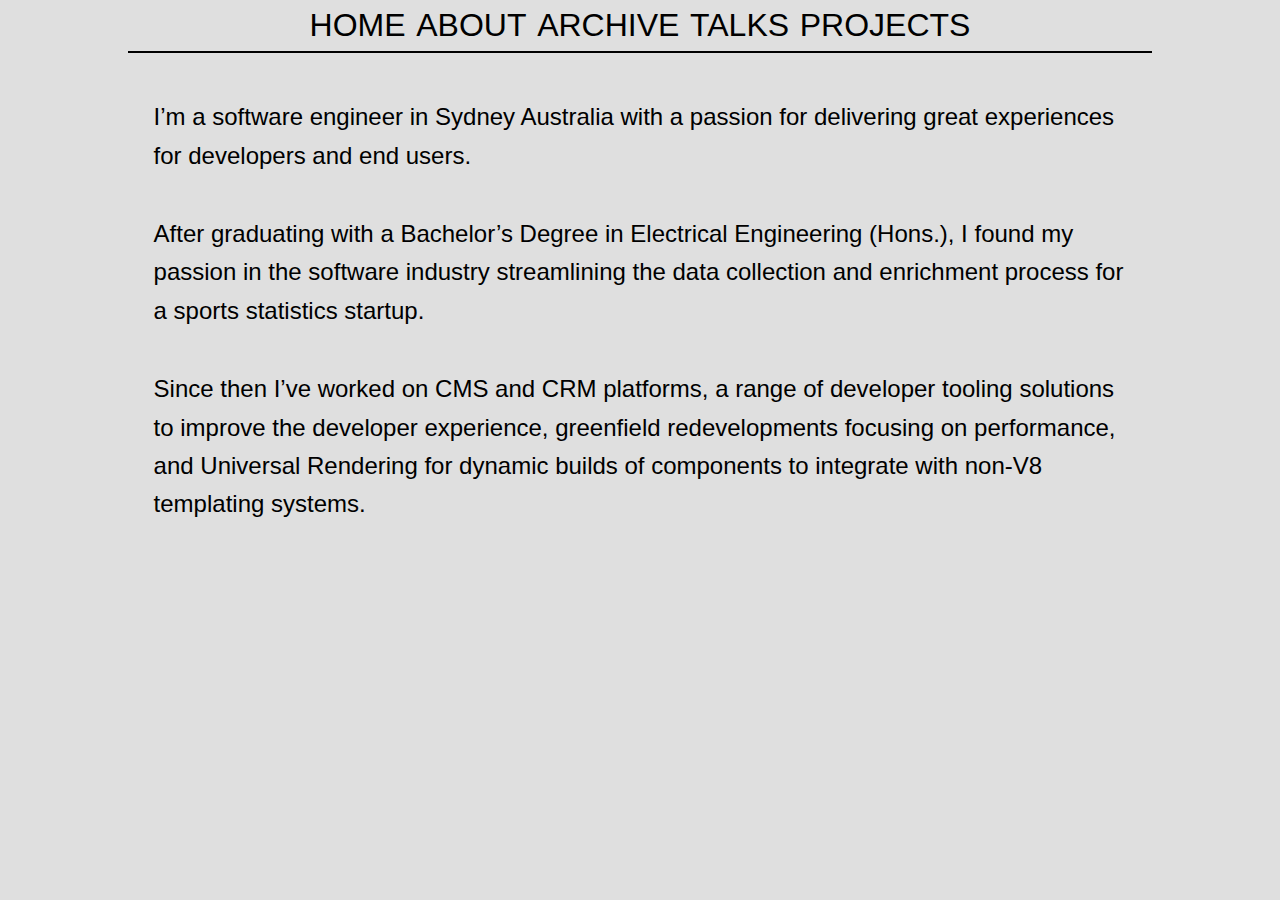
<file: about/index.html>
<?xml version="1.0" encoding="UTF-8" ?>
<!DOCTYPE html PUBLIC "-//W3C//DTD XHTML 1.0 Strict//EN" "http://www.w3.org/TR/xhtml1/DTD/xhtml1-strict.dtd">
<html xmlns="http://www.w3.org/1999/xhtml" xml:lang="en" lang="en">

<head>
  <meta http-equiv="Content-Type" content="text/html; charset=UTF-8" />
  <meta name="viewport" content="width=device-width">

  <title>Jacob Bass - About Me</title>

  <link rel="stylesheet" type="text/css" href="../css/default.css" />
  <link rel="stylesheet" href="https://cdnjs.cloudflare.com/ajax/libs/font-awesome/4.6.3/css/font-awesome.min.css" />

  <script>
    if (document.location.hostname !== 'localhost') {
      (function(i,s,o,g,r,a,m){i['GoogleAnalyticsObject']=r;i[r]=i[r]||function(){
      (i[r].q=i[r].q||[]).push(arguments)},i[r].l=1*new Date();a=s.createElement(o),
      m=s.getElementsByTagName(o)[0];a.async=1;a.src=g;m.parentNode.insertBefore(a,m)
      })(window,document,'script','https://www.google-analytics.com/analytics.js','ga');

      ga('create', 'UA-58416048-2', 'auto');
      ga('send', 'pageview');
    }
  </script>
</head>

<body>
  <div id="header">
    <nav id="navigation">
      <a href="../">Home</a>
      <a href="../about/">About</a>
      <a href="../archive/">Archive</a>
      <a href="../talks/">Talks</a>
      <a href="../projects/">Projects</a>
  </div>
  </div>
  <div class="content u-center-block">
    <p>I’m a software engineer in Sydney Australia with a passion for delivering great experiences for developers and end users.</p>
<p>After graduating with a Bachelor’s Degree in Electrical Engineering (Hons.), I found my passion in the software industry streamlining the data collection and enrichment process for a sports statistics startup.</p>
<p>Since then I’ve worked on CMS and CRM platforms, a range of developer tooling solutions to improve the developer experience, greenfield redevelopments focusing on performance, and Universal Rendering for dynamic builds of components to integrate with non-V8 templating systems.</p>

  </div>
</body>

</html>
</file>
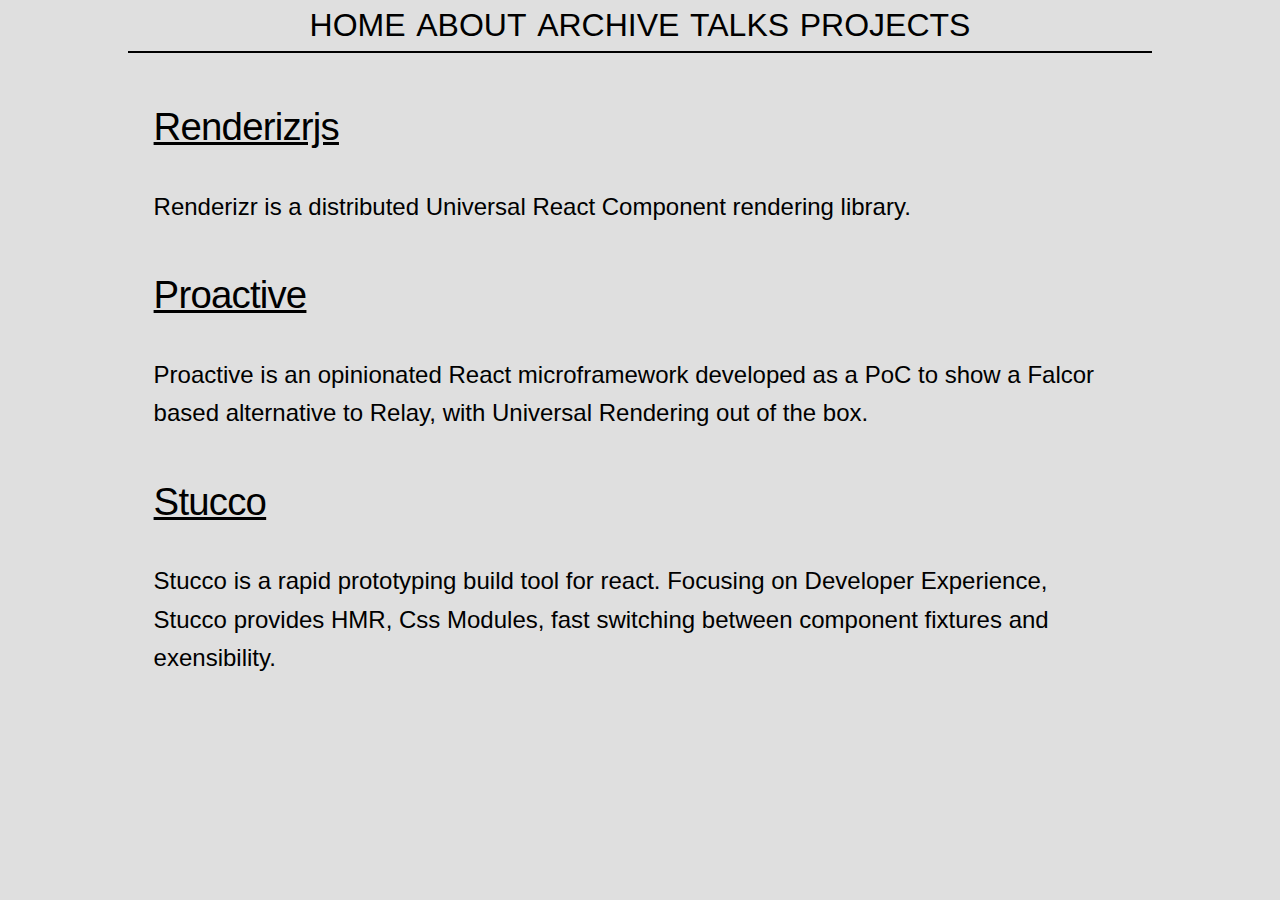
<file: projects/index.html>
<?xml version="1.0" encoding="UTF-8" ?>
<!DOCTYPE html PUBLIC "-//W3C//DTD XHTML 1.0 Strict//EN" "http://www.w3.org/TR/xhtml1/DTD/xhtml1-strict.dtd">
<html xmlns="http://www.w3.org/1999/xhtml" xml:lang="en" lang="en">

<head>
  <meta http-equiv="Content-Type" content="text/html; charset=UTF-8" />
  <meta name="viewport" content="width=device-width">

  <title>Jacob Bass - Projects</title>

  <link rel="stylesheet" type="text/css" href="../css/default.css" />
  <link rel="stylesheet" href="https://cdnjs.cloudflare.com/ajax/libs/font-awesome/4.6.3/css/font-awesome.min.css" />

  <script>
    if (document.location.hostname !== 'localhost') {
      (function(i,s,o,g,r,a,m){i['GoogleAnalyticsObject']=r;i[r]=i[r]||function(){
      (i[r].q=i[r].q||[]).push(arguments)},i[r].l=1*new Date();a=s.createElement(o),
      m=s.getElementsByTagName(o)[0];a.async=1;a.src=g;m.parentNode.insertBefore(a,m)
      })(window,document,'script','https://www.google-analytics.com/analytics.js','ga');

      ga('create', 'UA-58416048-2', 'auto');
      ga('send', 'pageview');
    }
  </script>
</head>

<body>
  <div id="header">
    <nav id="navigation">
      <a href="../">Home</a>
      <a href="../about/">About</a>
      <a href="../archive/">Archive</a>
      <a href="../talks/">Talks</a>
      <a href="../projects/">Projects</a>
  </div>
  </div>
  <div class="content u-center-block">
    <div>
<h5 id="renderizrjs"><a href="https://github.com/renderizrjs">Renderizrjs</a></h5>
<p>Renderizr is a distributed Universal React Component rendering library.</p>
</div>
<div>
<h5 id="proactive"><a href="https://github.com/subshad/proactive">Proactive</a></h5>
<p>Proactive is an opinionated React microframework developed as a PoC to show a Falcor based alternative to Relay, with Universal Rendering out of the box.</p>
</div>
<div>
<h5 id="stucco"><a href="https://github.com/subshad/stucco">Stucco</a></h5>
<p>Stucco is a rapid prototyping build tool for react. Focusing on Developer Experience, Stucco provides HMR, Css Modules, fast switching between component fixtures and exensibility.</p>
</div>

  </div>
</body>

</html>
</file>
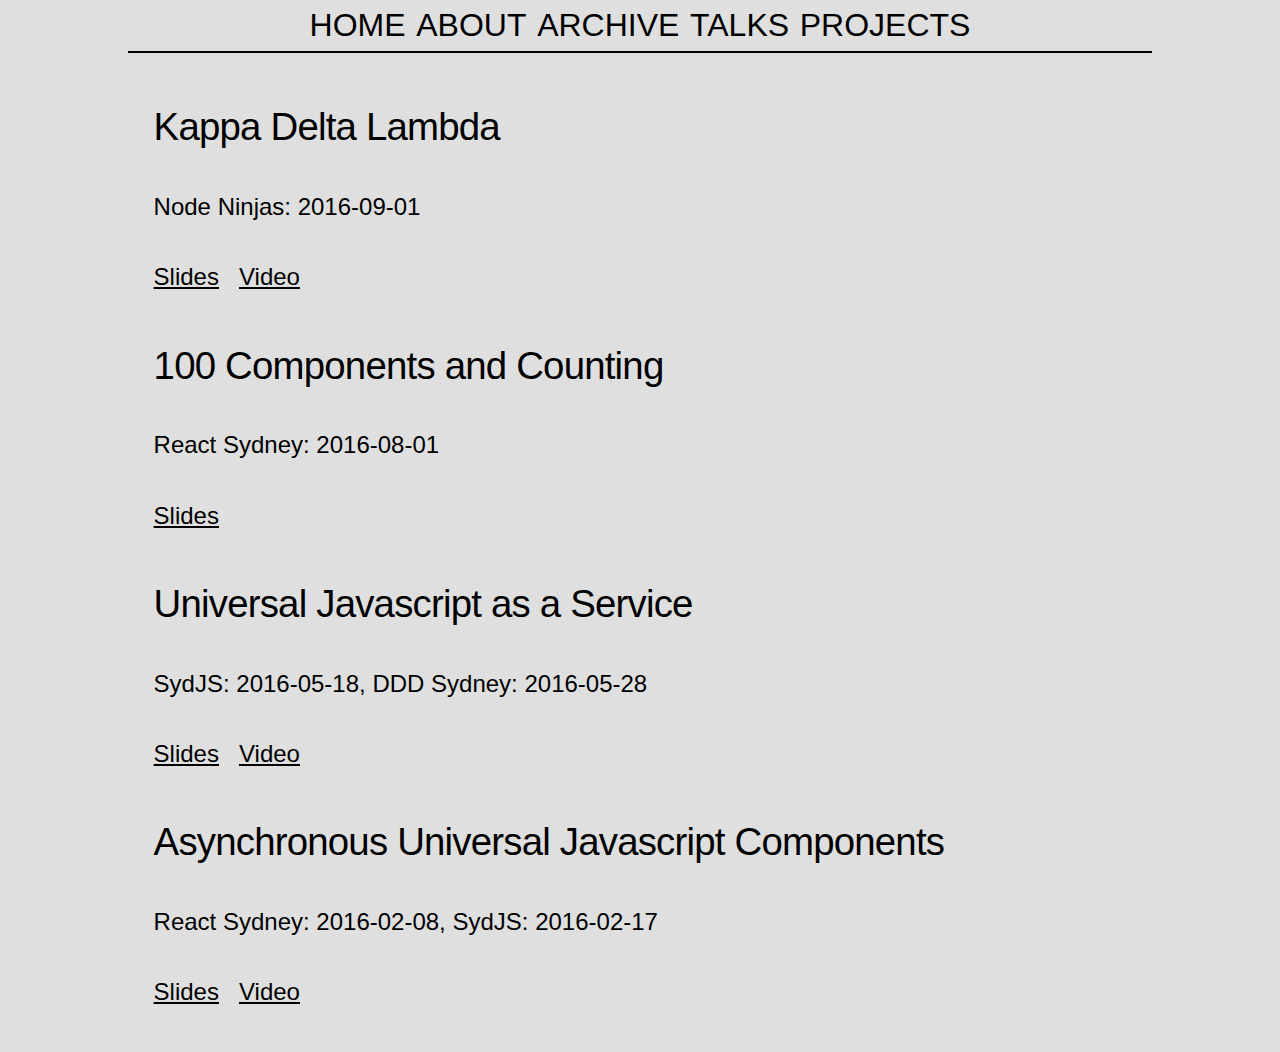
<file: talks/index.html>
<?xml version="1.0" encoding="UTF-8" ?>
<!DOCTYPE html PUBLIC "-//W3C//DTD XHTML 1.0 Strict//EN" "http://www.w3.org/TR/xhtml1/DTD/xhtml1-strict.dtd">
<html xmlns="http://www.w3.org/1999/xhtml" xml:lang="en" lang="en">

<head>
  <meta http-equiv="Content-Type" content="text/html; charset=UTF-8" />
  <meta name="viewport" content="width=device-width">

  <title>Jacob Bass - Talks and Presentations</title>

  <link rel="stylesheet" type="text/css" href="../css/default.css" />
  <link rel="stylesheet" href="https://cdnjs.cloudflare.com/ajax/libs/font-awesome/4.6.3/css/font-awesome.min.css" />

  <script>
    if (document.location.hostname !== 'localhost') {
      (function(i,s,o,g,r,a,m){i['GoogleAnalyticsObject']=r;i[r]=i[r]||function(){
      (i[r].q=i[r].q||[]).push(arguments)},i[r].l=1*new Date();a=s.createElement(o),
      m=s.getElementsByTagName(o)[0];a.async=1;a.src=g;m.parentNode.insertBefore(a,m)
      })(window,document,'script','https://www.google-analytics.com/analytics.js','ga');

      ga('create', 'UA-58416048-2', 'auto');
      ga('send', 'pageview');
    }
  </script>
</head>

<body>
  <div id="header">
    <nav id="navigation">
      <a href="../">Home</a>
      <a href="../about/">About</a>
      <a href="../archive/">Archive</a>
      <a href="../talks/">Talks</a>
      <a href="../projects/">Projects</a>
  </div>
  </div>
  <div class="content u-center-block">
    <div>
<h5 id="kappa-delta-lambda">Kappa Delta Lambda</h5>
<h6 id="node-ninjas-2016-09-01">Node Ninjas: 2016-09-01</h6>
<div>
<p><span> <a href="../presentations/kappa_delta_lambda">Slides</a> </span> <span> </span> <span> <a href="https://vimeo.com/181700333">Video</a> </span></p>
</div>
<h5 id="components-and-counting">100 Components and Counting</h5>
<h6 id="react-sydney-2016-08-01">React Sydney: 2016-08-01</h6>
<div>
<p><span> <a href="../presentations/100-components-and-counting">Slides</a> </span></p>
</div>
<h5 id="universal-javascript-as-a-service">Universal Javascript as a Service</h5>
<h6 id="sydjs-2016-05-18-ddd-sydney-2016-05-28">SydJS: 2016-05-18, DDD Sydney: 2016-05-28</h6>
<div>
<p><span> <a href="http://presentations.jacobbass.net/2016-05-28-ddd-sydney">Slides</a> </span> <span> </span> <span> <a href="https://www.youtube.com/watch?v=RKrgC0ueLKw">Video</a> </span></p>
</div>
<h5 id="asynchronous-universal-javascript-components">Asynchronous Universal Javascript Components</h5>
<h6 id="react-sydney-2016-02-08-sydjs-2016-02-17">React Sydney: 2016-02-08, SydJS: 2016-02-17</h6>
<div>
<p><span> <a href="http://presentations.jacobbass.net/2016-02-17-sydjs">Slides</a> </span> <span> </span> <span> <a href="https://www.youtube.com/watch?v=pb72ZwjAw3Y">Video</a> </span></p>
</div>
</div>

  </div>
</body>

</html>
</file>
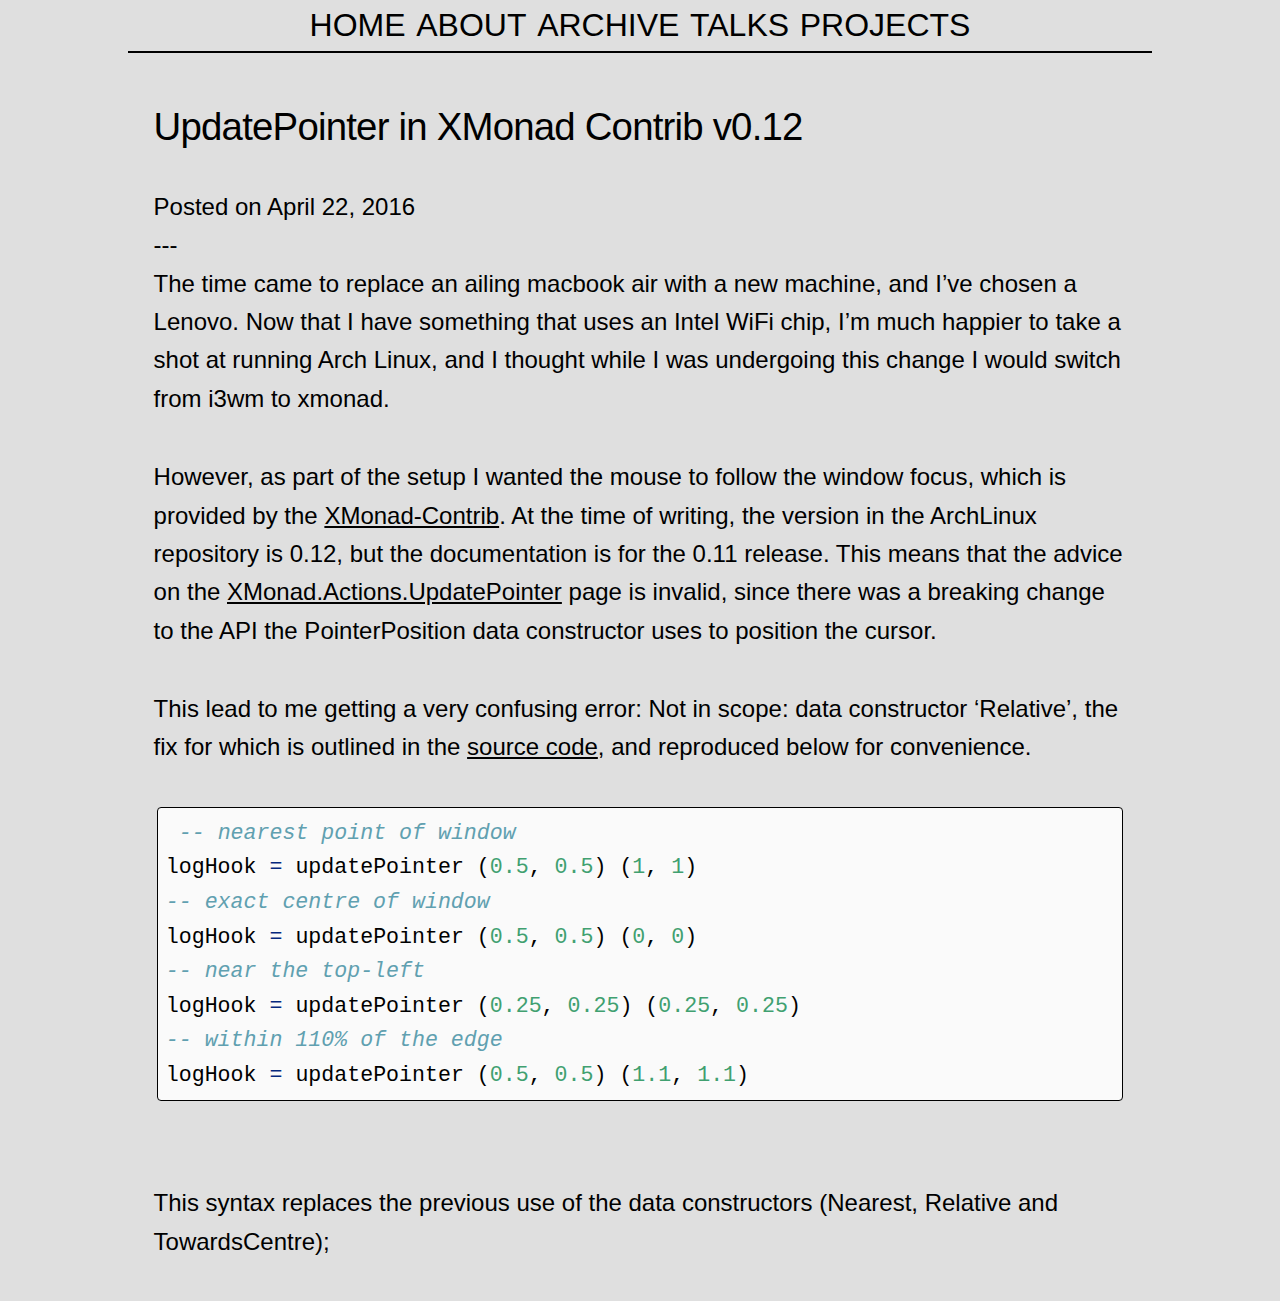
<file: posts/2016-04-22-updatepointer-xmonad/index.html>
<?xml version="1.0" encoding="UTF-8" ?>
<!DOCTYPE html PUBLIC "-//W3C//DTD XHTML 1.0 Strict//EN" "http://www.w3.org/TR/xhtml1/DTD/xhtml1-strict.dtd">
<html xmlns="http://www.w3.org/1999/xhtml" xml:lang="en" lang="en">

<head>
  <meta http-equiv="Content-Type" content="text/html; charset=UTF-8" />
  <meta name="viewport" content="width=device-width">

  <title>Jacob Bass - UpdatePointer in XMonad Contrib v0.12</title>

  <link rel="stylesheet" type="text/css" href="../../css/default.css" />
  <link rel="stylesheet" href="https://cdnjs.cloudflare.com/ajax/libs/font-awesome/4.6.3/css/font-awesome.min.css" />

  <script>
    if (document.location.hostname !== 'localhost') {
      (function(i,s,o,g,r,a,m){i['GoogleAnalyticsObject']=r;i[r]=i[r]||function(){
      (i[r].q=i[r].q||[]).push(arguments)},i[r].l=1*new Date();a=s.createElement(o),
      m=s.getElementsByTagName(o)[0];a.async=1;a.src=g;m.parentNode.insertBefore(a,m)
      })(window,document,'script','https://www.google-analytics.com/analytics.js','ga');

      ga('create', 'UA-58416048-2', 'auto');
      ga('send', 'pageview');
    }
  </script>
</head>

<body>
  <div id="header">
    <nav id="navigation">
      <a href="../../">Home</a>
      <a href="../../about/">About</a>
      <a href="../../archive/">Archive</a>
      <a href="../../talks/">Talks</a>
      <a href="../../projects/">Projects</a>
  </div>
  </div>
  <div class="content u-center-block">
    <h5>UpdatePointer in XMonad Contrib v0.12</h5>

<div>
  Posted on April 22, 2016
</div>

---

<p>The time came to replace an ailing macbook air with a new machine, and I’ve chosen a Lenovo. Now that I have something that uses an Intel WiFi chip, I’m much happier to take a shot at running Arch Linux, and I thought while I was undergoing this change I would switch from i3wm to xmonad.</p>
<p>However, as part of the setup I wanted the mouse to follow the window focus, which is provided by the <a href="http://xmonad.org/xmonad-docs/xmonad-contrib/">XMonad-Contrib</a>. At the time of writing, the version in the ArchLinux repository is 0.12, but the documentation is for the 0.11 release. This means that the advice on the <a href="http://xmonad.org/xmonad-docs/xmonad-contrib/XMonad-Actions-UpdatePointer.html">XMonad.Actions.UpdatePointer</a> page is invalid, since there was a breaking change to the API the PointerPosition data constructor uses to position the cursor.</p>
<p>This lead to me getting a very confusing error: Not in scope: data constructor ‘Relative’, the fix for which is outlined in the <a href="https://github.com/xmonad/xmonad-contrib/blob/master/XMonad/Actions/UpdatePointer.hs#L40">source code</a>, and reproduced below for convenience.</p>
<div class="sourceCode"><pre class="sourceCode haskell"><code class="sourceCode haskell"> <span class="co">-- nearest point of window</span>
logHook <span class="fu">=</span> updatePointer (<span class="fl">0.5</span>, <span class="fl">0.5</span>) (<span class="dv">1</span>, <span class="dv">1</span>)
<span class="co">-- exact centre of window</span>
logHook <span class="fu">=</span> updatePointer (<span class="fl">0.5</span>, <span class="fl">0.5</span>) (<span class="dv">0</span>, <span class="dv">0</span>)
<span class="co">-- near the top-left</span>
logHook <span class="fu">=</span> updatePointer (<span class="fl">0.25</span>, <span class="fl">0.25</span>) (<span class="fl">0.25</span>, <span class="fl">0.25</span>)
<span class="co">-- within 110% of the edge</span>
logHook <span class="fu">=</span> updatePointer (<span class="fl">0.5</span>, <span class="fl">0.5</span>) (<span class="fl">1.1</span>, <span class="fl">1.1</span>)</code></pre></div>
<p>This syntax replaces the previous use of the data constructors (Nearest, Relative and TowardsCentre);</p>

  </div>
</body>

</html>
</file>
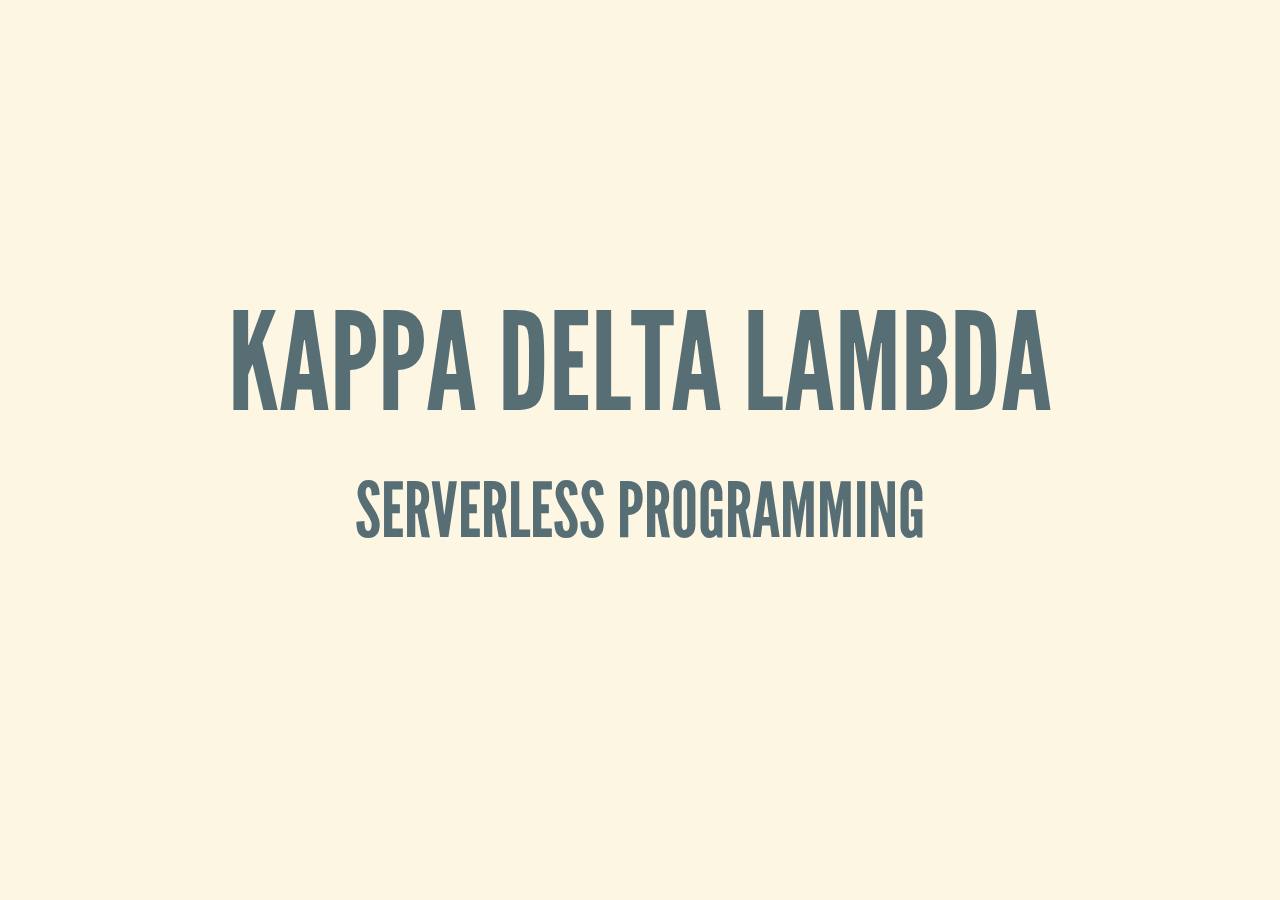
<file: presentations/kappa_delta_lambda/index.html>
<!DOCTYPE html>
<html>

<head>
  <meta charset="utf-8">
  <meta name="generator" content="pandoc">
  <meta name="author" content="Jacob Bass"> 
  <title>Kappa Delta Lambda</title>
  <meta name="apple-mobile-web-app-capable" content="yes">
  <meta name="apple-mobile-web-app-status-bar-style" content="black-translucent">
  <meta name="viewport" content="width=device-width, initial-scale=1.0, maximum-scale=1.0, user-scalable=no, minimal-ui">
  <link rel="stylesheet" href="../../reveal.js/css/reveal.css">
  <style type="text/css">
    code {
      white-space: pre;
    }
  </style>
   
  <link rel="stylesheet" href="../../reveal.js/css/theme/solarized.css" id="theme"> 

  <link rel="stylesheet" href="../../css/reveal_overrides.css">

  <script>
    if (document.location.hostname !== 'localhost') {
      (function(i,s,o,g,r,a,m){i['GoogleAnalyticsObject']=r;i[r]=i[r]||function(){
      (i[r].q=i[r].q||[]).push(arguments)},i[r].l=1*new Date();a=s.createElement(o),
      m=s.getElementsByTagName(o)[0];a.async=1;a.src=g;m.parentNode.insertBefore(a,m)
      })(window,document,'script','https://www.google-analytics.com/analytics.js','ga');

      ga('create', 'UA-58416048-2', 'auto');
      ga('send', 'pageview');
    }
  </script>
</head>

<body>
  <div class="reveal">
    <div class="slides">

      <section>
        <h1>Kappa Delta Lambda</h1>
        <h2 class="subtitle">Serverless Programming</h2>
      </section>

      <section><section id="conways-law" class="titleslide slide level1"><h1>conway’s law</h1></section><section id="organizations-which-design-systems-are-constrained-to-produce-designs-which-are-copies-of-the-communication-structures-of-these-organizations" class="slide level2">
<h1>organizations which design systems … are constrained to produce designs which are copies of the communication structures of these organizations</h1>
</section></section>
<section><section id="jim" class="titleslide slide level1 center" data-background="#073642"><h1>jim</h1></section><section id="initech" class="slide level2">
<h1>initech</h1>
<ul>
<li class="fragment"><h3 id="developers">300 developers</h3></li>
<li class="fragment"><h3 id="code-review-culture">code review culture</h3></li>
<li class="fragment"><h3 id="post-in-slack-when-opening-a-pr">post in slack when opening a PR</h3></li>
<li class="fragment"><h3 id="post-in-slack-when-upgrading-or-releasing-a-project">post in slack when upgrading or releasing a project</h3></li>
<li class="fragment"><h3 id="but-slow-to-action-slow-to-release-slow-to-respond">but slow to action, slow to release, slow to respond</h3></li>
</ul>
</section><section id="manual-labour" class="slide level2">
<h1>manual labour</h1>
<ul>
<li class="fragment"><h3 id="post-in-slack-when-actioning-a-project-task">post in slack when actioning a project task</h3></li>
<li class="fragment"><h3 id="no-one-gets-distracted-by-slack-right">no one get’s distracted by slack, right?</h3></li>
<li class="fragment"><h3 id="minutes-a-day-300-devs-500000-a-year">10 minutes a day * 300 devs === $500,000 a year</h3></li>
</ul>
</section><section id="post-in-our-company-chat-whenever" class="slide level2">
<h1>post in our company chat whenever:</h1>
<ul>
<li class="fragment"><h3 id="someone-opens-or-reopens-a-pr">someone opens or reopens a PR</h3></li>
<li class="fragment"><h3 id="someone-publishes-deprecates-or-unpublishes-an-npm-module">someone publishes, deprecates or unpublishes an npm module</h3></li>
</ul>
</section></section>
<section><section id="what-does-serverless-mean" class="titleslide slide level1 center" data-background="#073642"><h1>what does serverless mean?</h1></section><section class="slide level2">

<div class="sourceCode"><pre class="sourceCode javascript"><code class="sourceCode javascript"><span class="va">module</span>.<span class="at">exports</span> <span class="op">=</span> <span class="kw">function</span> <span class="at">handler</span>(event<span class="op">,</span> context<span class="op">,</span> cb) <span class="op">{</span>
  <span class="cf">return</span> <span class="at">cb</span>(<span class="op">{</span> <span class="dt">status</span><span class="op">:</span> <span class="dv">200</span><span class="op">,</span> <span class="dt">data</span><span class="op">:</span> <span class="st">&quot;Hello World!&quot;</span> <span class="op">}</span>)<span class="op">;</span>
<span class="op">}</span></code></pre></div>
</section><section id="what-does-it-really-mean" class="slide level2">
<h1>what does it really mean?</h1>
<ul>
<li class="fragment"><h3 id="containers-running-in-the-cloud">containers running in the cloud</h3></li>
<li class="fragment"><h3 id="automatically-provisioned">automatically provisioned</h3></li>
<li class="fragment"><h3 id="automatically-scaled">automatically scaled</h3></li>
</ul>
</section><section id="its-php-shared-hosting-meets-heroku" class="slide level2">
<h1>it’s php shared hosting meets heroku</h1>
</section></section>
<section><section id="what-used-to-get-in-our-way" class="titleslide slide level1 center" data-background="#073642"><h1>what used to get in our way?</h1></section><section id="cost" class="slide level2">
<h1>cost</h1>
</section><section id="scalability" class="slide level2">
<h1>scalability</h1>
</section><section id="ease-of-deployment" class="slide level2">
<h1>ease of deployment</h1>
</section><section id="time-to-delivery" class="slide level2">
<h1>time to delivery</h1>
</section></section>
<section><section id="should-we-use-it" class="titleslide slide level1 center" data-background="#073642"><h1>should we use it?</h1></section><section id="cost-1" class="slide level2">
<h1>cost</h1>
<table>
<thead>
<tr class="header">
<th style="text-align: left;"> </th>
<th style="text-align: left;">EC2</th>
<th style="text-align: left;">Lambda</th>
</tr>
</thead>
<tbody>
<tr class="odd">
<td style="text-align: left;">$ per GB/h</td>
<td style="text-align: left;">0.013</td>
<td style="text-align: left;">0.06</td>
</tr>
</tbody>
</table>
</section><section id="server-cost" class="slide level2">
<h1>server: cost</h1>
<ul>
<li class="fragment"><h3 id="running-costs">running costs</h3></li>
<li class="fragment"><h3 id="losing-money-whenever-inactive">losing money whenever inactive</h3></li>
<li class="fragment"><h3 id="scaling-costs">scaling costs</h3></li>
<li class="fragment"><h3 id="storage-costs-provider-specific">storage costs (provider specific)</h3></li>
</ul>
</section><section id="lambda-cost" class="slide level2">
<h1>lambda: cost</h1>
<ul>
<li class="fragment"><h3 id="charged-per-100ms">charged per 100ms</h3></li>
<li class="fragment"><h3 id="no-charge-for-storage-retrieval">no charge for storage, retrieval</h3></li>
<li class="fragment"><h3 id="no-running-costs">no running costs</h3></li>
<li class="fragment"><h3 id="no-charge-for-inactivity">no charge for inactivity</h3></li>
</ul>
</section><section id="scalable" class="slide level2">
<h1>scalable</h1>
<ul>
<li class="fragment"><h3 id="auto-replicate">auto-replicate</h3></li>
<li class="fragment"><h3 id="auto-scaled">auto-scaled</h3></li>
<li class="fragment"><h3 id="unlimited-concurrency">unlimited concurrency</h3></li>
</ul>
</section><section id="distributed" class="slide level2">
<h1>distributed</h1>
<ul>
<li class="fragment"><h3 id="multi-region">multi region</h3></li>
<li class="fragment"><h3 id="micro-microservices">micro microservices</h3></li>
</ul>
</section><section id="someone-elses-problem" class="slide level2">
<h1>someone else’s problem</h1>
</section></section>
<section><section id="frameworks" class="titleslide slide level1 center" data-background="#073642"><h1>frameworks</h1></section><section id="serverless" class="slide level2">
<h1>serverless</h1>
<ul>
<li class="fragment"><h3 id="massive-community">massive community</h3></li>
<li class="fragment"><h3 id="configuration-over-convention">configuration over convention</h3></li>
<li class="fragment"><h3 id="plugins-and-modules-for-almost-everything">plugins and modules for almost everything</h3></li>
<li class="fragment"><h3 id="terraform-and-cloudformation-templates">terraform and cloudformation templates</h3></li>
</ul>
</section><section id="claudia" class="slide level2">
<h1>claudia</h1>
<ul>
<li class="fragment"><h3 id="very-simple">very simple</h3></li>
<li class="fragment"><h3 id="small-community">small community</h3></li>
<li class="fragment"><h3 id="not-as-many-out-of-the-box-solutions">not as many out-of-the-box solutions</h3></li>
</ul>
</section><section id="many-many-more" class="slide level2">
<h1>many many more</h1>
</section></section>
<section><section id="use-cases" class="titleslide slide level1 center" data-background="#073642"><h1>use cases</h1></section><section id="distributed-rendering-engine" class="slide level2">
<h1>distributed rendering engine</h1>
<ul>
<li class="fragment"><h3 id="push-javascript-rendering-into-the-cloud">push javascript rendering into the cloud</h3></li>
<li class="fragment"><h3 id="use-whatever-language-you-want-on-the-server">use whatever language you want on the server</h3></li>
<li class="fragment"><h3 id="seo-for-all">SEO for all</h3></li>
</ul>
</section><section id="etl" class="slide level2">
<h1>etl</h1>
<ul>
<li class="fragment"><h3 id="listen-for-s3-bucket-events">listen for s3 bucket events</h3></li>
<li class="fragment"><h3 id="stream-and-split-docs-into-chunks">stream and split docs into chunks</h3></li>
<li class="fragment"><h3 id="process-chunks-asynchronously">process chunks asynchronously</h3></li>
<li class="fragment"><h3 id="run-on-hooks-only-processing-when-required">run on hooks, only processing when required</h3></li>
</ul>
</section><section id="load-testing" class="slide level2">
<h1>load testing</h1>
<ul>
<li class="fragment"><h3 id="micro-ui-controller">micro ui + controller</h3></li>
<li class="fragment"><h3 id="swarm-created-and-aggregated-by-controller">swarm created and aggregated by controller</h3></li>
</ul>
</section><section id="chatbots" class="slide level2">
<h1>chatbots</h1>
<ul>
<li class="fragment"><h3 id="easy-to-deploy-test-build-interactions">easy to deploy, test, build interactions</h3></li>
<li class="fragment"><h3 id="only-live-on-interactions">only “live” on interactions</h3></li>
</ul>
</section><section id="cicd" class="slide level2">
<h1>ci/cd</h1>
<ul>
<li class="fragment"><h3 id="use-organisation-webhooks">use organisation webhooks</h3></li>
<li class="fragment"><h3 id="run-teststasksemit-events">run tests/tasks/emit events</h3></li>
<li class="fragment"><h3 id="expose-results-to-dynamodb-for-aggregation-reporting">expose results to DynamoDB for aggregation / reporting</h3></li>
</ul>
</section></section>
<section><section id="demo" class="titleslide slide level1 center" data-background="#073642"><h1>demo</h1></section></section>
<section><section id="serverless-the-bad-parts" class="titleslide slide level1 center" data-background="#073642"><h1>serverless: the bad parts</h1></section><section id="running-binaries" class="slide level2">
<h1>running binaries</h1>
<ul>
<li class="fragment"><h3 id="download-aws-linux-ami">download aws linux AMI</h3></li>
<li class="fragment"><h3 id="build-binary-on-ami">build binary on AMI</h3></li>
<li class="fragment"><h3 id="ship-binary-along-with-code">ship binary along with code</h3></li>
<li class="fragment"><h3 id="place-binary-in-path">place binary in PATH</h3></li>
</ul>
</section><section id="latency" class="slide level2">
<h1>latency</h1>
<ul>
<li class="fragment"><h3 id="rtt---300ms">RTT +/- 300ms</h3></li>
<li class="fragment"><h3 id="spinup---3s">Spinup +/- 3s</h3></li>
<li class="fragment"><h3 id="cpu-ram-and-hd-bound">CPU, RAM and HD bound</h3></li>
</ul>
</section><section id="mgmt" class="slide level2">
<h1>mgmt</h1>
<ul>
<li class="fragment"><h3 id="aws-console">aws console</h3></li>
<li class="fragment"><h3 id="framework-lock-in">framework lock-in</h3></li>
</ul>
</section><section id="offline-dev" class="slide level2">
<h1>offline dev</h1>
<ul>
<li class="fragment"><h3 id="mock-apig">mock apig</h3></li>
<li class="fragment"><h3 id="mockstub-all-aws-deps">mock/stub all aws deps</h3></li>
</ul>
</section></section>

      <section class="center">
        <h1>${whoami:-Jacob Bass}</h1>

        <p>web: www.bassjacob.com</p>
        <p>email: me@bassjacob.com</p>
        <p>twitter: @bassjacob</p>
        <p>github: bassjacob</p>
      </section>
    </div>
  </div>

  <script src="../../reveal.js/lib/js/head.min.js"></script>
  <script src="../../reveal.js/js/reveal.js"></script>

  <script>
    function grow(e) {
      var oldSize = 34;

      if (e.style.fontSize !== "") {
        oldSize = parseInt(e.style.fontSize.replace('px', ''));
      }

      e.style.fontSize = oldSize + "px";
      var oldWidth = e.scrollWidth;
      var oldHeight = e.scrollHeight;

      e.style.fontSize = (oldSize + 1) + "px";
      var newSize = oldSize + 1;
      var newWidth = e.scrollWidth;
      var newHeight = e.scrollHeight;

      if ((e.scrollHeight - oldHeight) > 0 || (e.scrollWidth - oldWidth) > 0) {
        return shrink(e)
      } else {
        return grow(e)
      }
    }

    function shrink(e) {
      var oldSize = 34;
      var oldWidth = e.scrollWidth;
      var oldHeight = e.scrollHeight;

      if (e.style.fontSize !== "") {
        oldSize = parseInt(e.style.fontSize.replace('px', ''));
      }

      e.style.fontSize = (oldSize - 1) + "px";
      var newSize = oldSize - 1;
      var newWidth = e.scrollWidth;
      var newHeight = e.scrollHeight;

      if (!((e.scrollHeight - oldHeight) === 0 && (e.scrollWidth - oldWidth) === 0)) {
        return shrink(e)
      }
    }
  </script>

  <script>
    Reveal.initialize({
      controls: false,
      progress: false,
      history: true,
      center: true,
      touch: true,
      fragments: true,
      transition: 'fade',
      margin: 0,
      width: "100%",
      height: "100%",
    });

    function growCodeBlock() {
      var slide = document.querySelector('.slide.present');
      var scaler = slide.querySelector('pre');
      var codeBlock = slide.querySelector('code');

      if (codeBlock) {
        scaler.style.width = '100%';
        codeBlock.style.minHeight = '100vh';
        scaler.style.overflow = 'visible';
        grow(codeBlock);
        codeBlock.style.minHeight = '100%';
        codeBlock.style.maxHeight = '80vh';
      }
    }

    Reveal.addEventListener('ready', growCodeBlock);
    Reveal.addEventListener('slidechanged', growCodeBlock);
  </script>

  <script src="../../reveal.js/plugin/zoom-js/zoom.js"></script>
</body>

</html>
</file>
<file: reveal.js/css/theme/solarized.css>
/**
 * Solarized Light theme for reveal.js.
 * Author: Achim Staebler
 */
@import url(../../lib/font/league-gothic/league-gothic.css);
@import url(https://fonts.googleapis.com/css?family=Lato:400,700,400italic,700italic);
/**
 * Solarized colors by Ethan Schoonover
 */
html * {
  color-profile: sRGB;
  rendering-intent: auto; }

/*********************************************
 * GLOBAL STYLES
 *********************************************/
body {
  background: #fdf6e3;
  background-color: #fdf6e3; }

.reveal {
  font-family: "Lato", sans-serif;
  font-size: 36px;
  font-weight: normal;
  color: #657b83; }

::selection {
  color: #fff;
  background: #d33682;
  text-shadow: none; }

.reveal .slides > section,
.reveal .slides > section > section {
  line-height: 1.3;
  font-weight: inherit; }

/*********************************************
 * HEADERS
 *********************************************/
.reveal h1,
.reveal h2,
.reveal h3,
.reveal h4,
.reveal h5,
.reveal h6 {
  margin: 0 0 20px 0;
  color: #586e75;
  font-family: "League Gothic", Impact, sans-serif;
  font-weight: normal;
  line-height: 1.2;
  letter-spacing: normal;
  text-transform: uppercase;
  text-shadow: none;
  word-wrap: break-word; }

.reveal h1 {
  font-size: 3.77em; }

.reveal h2 {
  font-size: 2.11em; }

.reveal h3 {
  font-size: 1.55em; }

.reveal h4 {
  font-size: 1em; }

.reveal h1 {
  text-shadow: none; }

/*********************************************
 * OTHER
 *********************************************/
.reveal p {
  margin: 20px 0;
  line-height: 1.3; }

/* Ensure certain elements are never larger than the slide itself */
.reveal img,
.reveal video,
.reveal iframe {
  max-width: 95%;
  max-height: 95%; }

.reveal strong,
.reveal b {
  font-weight: bold; }

.reveal em {
  font-style: italic; }

.reveal ol,
.reveal dl,
.reveal ul {
  display: inline-block;
  text-align: left;
  margin: 0 0 0 1em; }

.reveal ol {
  list-style-type: decimal; }

.reveal ul {
  list-style-type: disc; }

.reveal ul ul {
  list-style-type: square; }

.reveal ul ul ul {
  list-style-type: circle; }

.reveal ul ul,
.reveal ul ol,
.reveal ol ol,
.reveal ol ul {
  display: block;
  margin-left: 40px; }

.reveal dt {
  font-weight: bold; }

.reveal dd {
  margin-left: 40px; }

.reveal q,
.reveal blockquote {
  quotes: none; }

.reveal blockquote {
  display: block;
  position: relative;
  width: 70%;
  margin: 20px auto;
  padding: 5px;
  font-style: italic;
  background: rgba(255, 255, 255, 0.05);
  box-shadow: 0px 0px 2px rgba(0, 0, 0, 0.2); }

.reveal blockquote p:first-child,
.reveal blockquote p:last-child {
  display: inline-block; }

.reveal q {
  font-style: italic; }

.reveal pre {
  display: block;
  position: relative;
  width: 90%;
  margin: 20px auto;
  text-align: left;
  font-size: 0.55em;
  font-family: monospace;
  line-height: 1.2em;
  word-wrap: break-word;
  box-shadow: 0px 0px 6px rgba(0, 0, 0, 0.3); }

.reveal code {
  font-family: monospace; }

.reveal pre code {
  display: block;
  padding: 5px;
  overflow: auto;
  max-height: 400px;
  word-wrap: normal; }

.reveal table {
  margin: auto;
  border-collapse: collapse;
  border-spacing: 0; }

.reveal table th {
  font-weight: bold; }

.reveal table th,
.reveal table td {
  text-align: left;
  padding: 0.2em 0.5em 0.2em 0.5em;
  border-bottom: 1px solid; }

.reveal table th[align="center"],
.reveal table td[align="center"] {
  text-align: center; }

.reveal table th[align="right"],
.reveal table td[align="right"] {
  text-align: right; }

.reveal table tbody tr:last-child th,
.reveal table tbody tr:last-child td {
  border-bottom: none; }

.reveal sup {
  vertical-align: super; }

.reveal sub {
  vertical-align: sub; }

.reveal small {
  display: inline-block;
  font-size: 0.6em;
  line-height: 1.2em;
  vertical-align: top; }

.reveal small * {
  vertical-align: top; }

/*********************************************
 * LINKS
 *********************************************/
.reveal a {
  color: #268bd2;
  text-decoration: none;
  -webkit-transition: color .15s ease;
  -moz-transition: color .15s ease;
  transition: color .15s ease; }

.reveal a:hover {
  color: #78b9e6;
  text-shadow: none;
  border: none; }

.reveal .roll span:after {
  color: #fff;
  background: #1a6091; }

/*********************************************
 * IMAGES
 *********************************************/
.reveal section img {
  margin: 15px 0px;
  background: rgba(255, 255, 255, 0.12);
  border: 4px solid #657b83;
  box-shadow: 0 0 10px rgba(0, 0, 0, 0.15); }

.reveal section img.plain {
  border: 0;
  box-shadow: none; }

.reveal a img {
  -webkit-transition: all .15s linear;
  -moz-transition: all .15s linear;
  transition: all .15s linear; }

.reveal a:hover img {
  background: rgba(255, 255, 255, 0.2);
  border-color: #268bd2;
  box-shadow: 0 0 20px rgba(0, 0, 0, 0.55); }

/*********************************************
 * NAVIGATION CONTROLS
 *********************************************/
.reveal .controls .navigate-left,
.reveal .controls .navigate-left.enabled {
  border-right-color: #268bd2; }

.reveal .controls .navigate-right,
.reveal .controls .navigate-right.enabled {
  border-left-color: #268bd2; }

.reveal .controls .navigate-up,
.reveal .controls .navigate-up.enabled {
  border-bottom-color: #268bd2; }

.reveal .controls .navigate-down,
.reveal .controls .navigate-down.enabled {
  border-top-color: #268bd2; }

.reveal .controls .navigate-left.enabled:hover {
  border-right-color: #78b9e6; }

.reveal .controls .navigate-right.enabled:hover {
  border-left-color: #78b9e6; }

.reveal .controls .navigate-up.enabled:hover {
  border-bottom-color: #78b9e6; }

.reveal .controls .navigate-down.enabled:hover {
  border-top-color: #78b9e6; }

/*********************************************
 * PROGRESS BAR
 *********************************************/
.reveal .progress {
  background: rgba(0, 0, 0, 0.2); }

.reveal .progress span {
  background: #268bd2;
  -webkit-transition: width 800ms cubic-bezier(0.26, 0.86, 0.44, 0.985);
  -moz-transition: width 800ms cubic-bezier(0.26, 0.86, 0.44, 0.985);
  transition: width 800ms cubic-bezier(0.26, 0.86, 0.44, 0.985); }
</file>
<file: css/reveal_overrides.css>
table.sourceCode, tr.sourceCode, td.lineNumbers, td.sourceCode, table.sourceCode pre{margin:0;padding:0;border:0;vertical-align:baseline;border:none}td.lineNumbers{border-right:1px solid #AAAAAA;text-align:right;color:#AAAAAA;padding-right:5px;padding-left:5px}td.sourceCode{padding-left:5px}.sourceCode span.kw{color:#007020;font-weight:bold}.sourceCode span.dt{color:#902000}.sourceCode span.dv{color:#40a070}.sourceCode span.bn{color:#40a070}.sourceCode span.fl{color:#40a070}.sourceCode span.ch{color:#4070a0}.sourceCode span.st{color:#4070a0}.sourceCode span.co{color:#60a0b0;font-style:italic}.sourceCode span.ot{color:#007020}.sourceCode span.al{color:red;font-weight:bold}.sourceCode span.fu{color:#06287e}.sourceCode span.re{}.sourceCode span.er{color:red;font-weight:bold}.reveal code{background-color:rgb(250, 250, 250);border:1px solid rgb(0, 0, 0);padding-left:4px;padding-right:4px;line-height:1;max-height:100vh}.reveal pre code{display:block;padding:8px;margin-bottom:2em}
</file>
<file: css/default.css>
@charset "UTF-8";

/*! normalize.css v3.0.2 | MIT License | git.io/normalize */

/**
 * 1. Set default font family to sans-serif.
 * 2. Prevent iOS text size adjust after orientation change, without disabling
 *    user zoom.
 */

html {
  font-family: sans-serif; /* 1 */
  -ms-text-size-adjust: 100%; /* 2 */
  -webkit-text-size-adjust: 100%; /* 2 */
}

/**
 * Remove default margin.
 */

body {
  margin: 0;
}

/* HTML5 display definitions
   ========================================================================== */

/**
 * Correct `block` display not defined for any HTML5 element in IE 8/9.
 * Correct `block` display not defined for `details` or `summary` in IE 10/11
 * and Firefox.
 * Correct `block` display not defined for `main` in IE 11.
 */

article,
aside,
details,
figcaption,
figure,
footer,
header,
hgroup,
main,
menu,
nav,
section,
summary {
  display: block;
}

/**
 * 1. Correct `inline-block` display not defined in IE 8/9.
 * 2. Normalize vertical alignment of `progress` in Chrome, Firefox, and Opera.
 */

audio,
canvas,
progress,
video {
  display: inline-block; /* 1 */
  vertical-align: baseline; /* 2 */
}

/**
 * Prevent modern browsers from displaying `audio` without controls.
 * Remove excess height in iOS 5 devices.
 */

audio:not([controls]) {
  display: none;
  height: 0;
}

/**
 * Address `[hidden]` styling not present in IE 8/9/10.
 * Hide the `template` element in IE 8/9/11, Safari, and Firefox < 22.
 */

[hidden],
template {
  display: none;
}

/* Links
   ========================================================================== */

/**
 * Remove the gray background color from active links in IE 10.
 */

a {
  background-color: transparent;
}

/**
 * Improve readability when focused and also mouse hovered in all browsers.
 */

a:active,
a:hover {
  outline: 0;
}

/* Text-level semantics
   ========================================================================== */

/**
 * Address styling not present in IE 8/9/10/11, Safari, and Chrome.
 */

abbr[title] {
  border-bottom: 1px dotted;
}

/**
 * Address style set to `bolder` in Firefox 4+, Safari, and Chrome.
 */

b,
strong {
  font-weight: bold;
}

/**
 * Address styling not present in Safari and Chrome.
 */

dfn {
  font-style: italic;
}

/**
 * Address variable `h1` font-size and margin within `section` and `article`
 * contexts in Firefox 4+, Safari, and Chrome.
 */

h1 {
  font-size: 2em;
  margin: 0.67em 0;
}

/**
 * Address styling not present in IE 8/9.
 */

mark {
  background: #ff0;
  color: #000;
}

/**
 * Address inconsistent and variable font size in all browsers.
 */

small {
  font-size: 80%;
}

/**
 * Prevent `sub` and `sup` affecting `line-height` in all browsers.
 */

sub,
sup {
  font-size: 75%;
  line-height: 0;
  position: relative;
  vertical-align: baseline;
}

sup {
  top: -0.5em;
}

sub {
  bottom: -0.25em;
}

/* Embedded content
   ========================================================================== */

/**
 * Remove border when inside `a` element in IE 8/9/10.
 */

img {
  border: 0;
}

/**
 * Correct overflow not hidden in IE 9/10/11.
 */

svg:not(:root) {
  overflow: hidden;
}

/* Grouping content
   ========================================================================== */

/**
 * Address margin not present in IE 8/9 and Safari.
 */

figure {
  margin: 1em 40px;
}

/**
 * Address differences between Firefox and other browsers.
 */

hr {
  -moz-box-sizing: content-box;
  box-sizing: content-box;
  height: 0;
}

/**
 * Contain overflow in all browsers.
 */

pre {
  overflow: auto;
}

/**
 * Address odd `em`-unit font size rendering in all browsers.
 */

code,
kbd,
pre,
samp {
  font-family: monospace, monospace;
  font-size: 1em;
}

/* Forms
   ========================================================================== */

/**
 * Known limitation: by default, Chrome and Safari on OS X allow very limited
 * styling of `select`, unless a `border` property is set.
 */

/**
 * 1. Correct color not being inherited.
 *    Known issue: affects color of disabled elements.
 * 2. Correct font properties not being inherited.
 * 3. Address margins set differently in Firefox 4+, Safari, and Chrome.
 */

button,
input,
optgroup,
select,
textarea {
  color: inherit; /* 1 */
  font: inherit; /* 2 */
  margin: 0; /* 3 */
}

/**
 * Address `overflow` set to `hidden` in IE 8/9/10/11.
 */

button {
  overflow: visible;
}

/**
 * Address inconsistent `text-transform` inheritance for `button` and `select`.
 * All other form control elements do not inherit `text-transform` values.
 * Correct `button` style inheritance in Firefox, IE 8/9/10/11, and Opera.
 * Correct `select` style inheritance in Firefox.
 */

button,
select {
  text-transform: none;
}

/**
 * 1. Avoid the WebKit bug in Android 4.0.* where (2) destroys native `audio`
 *    and `video` controls.
 * 2. Correct inability to style clickable `input` types in iOS.
 * 3. Improve usability and consistency of cursor style between image-type
 *    `input` and others.
 */

button,
html input[type="button"], /* 1 */
input[type="reset"],
input[type="submit"] {
  -webkit-appearance: button; /* 2 */
  cursor: pointer; /* 3 */
}

/**
 * Re-set default cursor for disabled elements.
 */

button[disabled],
html input[disabled] {
  cursor: default;
}

/**
 * Remove inner padding and border in Firefox 4+.
 */

button::-moz-focus-inner,
input::-moz-focus-inner {
  border: 0;
  padding: 0;
}

/**
 * Address Firefox 4+ setting `line-height` on `input` using `!important` in
 * the UA stylesheet.
 */

input {
  line-height: normal;
}

/**
 * It's recommended that you don't attempt to style these elements.
 * Firefox's implementation doesn't respect box-sizing, padding, or width.
 *
 * 1. Address box sizing set to `content-box` in IE 8/9/10.
 * 2. Remove excess padding in IE 8/9/10.
 */

input[type="checkbox"],
input[type="radio"] {
  box-sizing: border-box; /* 1 */
  padding: 0; /* 2 */
}

/**
 * Fix the cursor style for Chrome's increment/decrement buttons. For certain
 * `font-size` values of the `input`, it causes the cursor style of the
 * decrement button to change from `default` to `text`.
 */

input[type="number"]::-webkit-inner-spin-button,
input[type="number"]::-webkit-outer-spin-button {
  height: auto;
}

/**
 * 1. Address `appearance` set to `searchfield` in Safari and Chrome.
 * 2. Address `box-sizing` set to `border-box` in Safari and Chrome
 *    (include `-moz` to future-proof).
 */

input[type="search"] {
  -webkit-appearance: textfield; /* 1 */
  -moz-box-sizing: content-box;
  -webkit-box-sizing: content-box; /* 2 */
  box-sizing: content-box;
}

/**
 * Remove inner padding and search cancel button in Safari and Chrome on OS X.
 * Safari (but not Chrome) clips the cancel button when the search input has
 * padding (and `textfield` appearance).
 */

input[type="search"]::-webkit-search-cancel-button,
input[type="search"]::-webkit-search-decoration {
  -webkit-appearance: none;
}

/**
 * Define consistent border, margin, and padding.
 */

fieldset {
  border: 1px solid #c0c0c0;
  margin: 0 2px;
  padding: 0.35em 0.625em 0.75em;
}

/**
 * 1. Correct `color` not being inherited in IE 8/9/10/11.
 * 2. Remove padding so people aren't caught out if they zero out fieldsets.
 */

legend {
  border: 0; /* 1 */
  padding: 0; /* 2 */
}

/**
 * Remove default vertical scrollbar in IE 8/9/10/11.
 */

textarea {
  overflow: auto;
}

/**
 * Don't inherit the `font-weight` (applied by a rule above).
 * NOTE: the default cannot safely be changed in Chrome and Safari on OS X.
 */

optgroup {
  font-weight: bold;
}

/* Tables
   ========================================================================== */

/**
 * Remove most spacing between table cells.
 */

table {
  border-collapse: collapse;
  border-spacing: 0;
}

td,
th {
  padding: 0;
}

/*! Skeleton Framework | 1.0.4 | MIT | Dec 20th, 2015 */

/* Table of contents
- Root Document Variables
- Grid
- Base Styles
- Typography
- Links
- Buttons
- Forms
- Lists
- Code
- Tables
- Spacing
- Utilities
- Clearing
- Media Queries
*/

/* Root Document Variables */

/* Base Styles */

html {
  font-size: 1em;
  box-sizing: border-box;
}

*,
*::before,
*::after {
  box-sizing: inherit;
}

body {
  font-size: 1em;
  line-height: 1.6;
  font-weight: 400;
  font-family: "Raleway", "HelveticaNeue", "Helvetica Neue", Helvetica, Arial, sans-serif;
  color: #222;
}

/* Grid */

.container {
  margin: 0 auto;
  width: calc(100% - 1em);
  max-width: 1200px;
}

.container .container {
  margin-top: 0.5em;
  width: calc(100% - 2em);
}

.row {
  margin-left: -0.5em;
  margin-right: -0.5em;
}

.row::before,
.row::after {
  content: ' ';
  display: table;
}

.row::after {
  clear: both;
}

.row ~ .row,
[class*='column'] ~ [class*='column'] {
  margin-top: 1em;
}

[class*='column'] {
  width: calc(100% - 1em);
  float: left;
  min-height: 1px;
  margin-left: 0.5em;
  margin-right: 0.5em;
}

.xs-one[class*='column'] {
  width: calc(8.3333333333% - 1em);
}

.xs-two[class*='column'] {
  width: calc(16.6666666666% - 1em);
}

.xs-three[class*='column'],
.xs-one-quarter[class*='column'] {
  width: calc(24.9999999999% - 1em);
}

.xs-four[class*='column'],
.xs-one-third[class*='column'] {
  width: calc(33.3333333332% - 1em);
}

.xs-five[class*='column'] {
  width: calc(41.6666666665% - 1em);
}

.xs-six[class*='column'],
.xs-one-half[class*='column'] {
  width: calc(49.9999999998% - 1em);
}

.xs-seven[class*='column'] {
  width: calc(58.3333333331% - 1em);
}

.xs-eight[class*='column'],
.xs-two-thirds[class*='column'] {
  width: calc(66.6666666664% - 1em);
}

.xs-nine[class*='column'] {
  width: calc(74.9999999997% - 1em);
}

.xs-ten[class*='column'] {
  width: calc(83.333333333% - 1em);
}

.xs-eleven[class*='column'] {
  width: calc(91.6666666663% - 1em);
}

.xs-twelve[class*='column'] {
  width: calc(99.9999999996% - 1em);
}

[class*='xs-'][class*='column'] ~ [class*='xs-'][class*='column'] {
  margin-top: 0;
}

@media screen and (min-width: 35em) {
  [class*='column'] ~ [class*='column'] {
    margin-top: 0;
  }
  .one[class*='column'] {
    width: calc(8.3333333333% - 1em);
  }
  .two[class*='column'] {
    width: calc(16.6666666666% - 1em);
  }
  .three[class*='column'],
  .one-quarter[class*='column'] {
    width: calc(24.9999999999% - 1em);
  }
  .four[class*='column'],
  .one-third[class*='column'] {
    width: calc(33.3333333332% - 1em);
  }
  .five[class*='column'] {
    width: calc(41.6666666665% - 1em);
  }
  .six[class*='column'],
  .one-half[class*='column'] {
    width: calc(49.9999999998% - 1em);
  }
  .seven[class*='column'] {
    width: calc(58.3333333331% - 1em);
  }
  .eight[class*='column'],
  .two-thirds[class*='column'] {
    width: calc(66.6666666664% - 1em);
  }
  .nine[class*='column'] {
    width: calc(74.9999999997% - 1em);
  }
  .ten[class*='column'] {
    width: calc(83.333333333% - 1em);
  }
  .eleven[class*='column'] {
    width: calc(91.6666666663% - 1em);
  }
  .twelve[class*='column'] {
    width: calc(99.9999999996% - 1em);
  }
  .offset-by-one[class*='column'] {
    margin-left: calc(8.3333333333% + 0.5em);
  }
  .offset-by-two[class*='column'] {
    margin-left: calc(16.6666666666% + 0.5em);
  }
  .offset-by-three[class*='column'],
  .offset-by-one-quarter[class*='column'] {
    margin-left: calc(24.9999999999% + 0.5em);
  }
  .offset-by-four[class*='column'],
  .offset-by-one-third[class*='column'] {
    margin-left: calc(33.3333333332% + 0.5em);
  }
  .offset-by-five[class*='column'] {
    margin-left: calc(41.6666666665% + 0.5em);
  }
  .offset-by-six[class*='column'],
  .offset-by-one-half[class*='column'] {
    margin-left: calc(49.9999999998% + 0.5em);
  }
  .offset-by-seven[class*='column'] {
    margin-left: calc(58.3333333331% + 0.5em);
  }
  .offset-by-eight[class*='column'],
  .offset-by-two-thirds[class*='column'] {
    margin-left: calc(66.6666666664% + 0.5em);
  }
  .offset-by-nine[class*='column'] {
    margin-left: calc(74.9999999997% + 0.5em);
  }
  .offset-by-ten[class*='column'] {
    margin-left: calc(83.333333333% + 0.5em);
  }
  .offset-by-eleven[class*='column'] {
    margin-left: calc(91.6666666663% + 0.5em);
  }
  .sm-one[class*='column'] {
    width: calc(8.3333333333% - 1em);
  }
  .sm-two[class*='column'] {
    width: calc(16.6666666666% - 1em);
  }
  .sm-three[class*='column'],
  .sm-one-quarter[class*='column'] {
    width: calc(24.9999999999% - 1em);
  }
  .sm-four[class*='column'],
  .sm-one-third[class*='column'] {
    width: calc(33.3333333332% - 1em);
  }
  .sm-five[class*='column'] {
    width: calc(41.6666666665% - 1em);
  }
  .sm-six[class*='column'],
  .sm-one-half[class*='column'] {
    width: calc(49.9999999998% - 1em);
  }
  .sm-seven[class*='column'] {
    width: calc(58.3333333331% - 1em);
  }
  .sm-eight[class*='column'],
  .sm-two-thirds[class*='column'] {
    width: calc(66.6666666664% - 1em);
  }
  .sm-nine[class*='column'] {
    width: calc(74.9999999997% - 1em);
  }
  .sm-ten[class*='column'] {
    width: calc(83.333333333% - 1em);
  }
  .sm-eleven[class*='column'] {
    width: calc(91.6666666663% - 1em);
  }
  .sm-twelve[class*='column'] {
    width: calc(99.9999999996% - 1em);
  }
  .sm-offset-by-one[class*='column'] {
    margin-left: calc(8.3333333333% + 0.5em);
  }
  .sm-offset-by-two[class*='column'] {
    margin-left: calc(16.6666666666% + 0.5em);
  }
  .sm-offset-by-three[class*='column'],
  .sm-offset-by-one-quarter[class*='column'] {
    margin-left: calc(24.9999999999% + 0.5em);
  }
  .sm-offset-by-four[class*='column'],
  .sm-offset-by-one-third[class*='column'] {
    margin-left: calc(33.3333333332% + 0.5em);
  }
  .sm-offset-by-five[class*='column'] {
    margin-left: calc(41.6666666665% + 0.5em);
  }
  .sm-offset-by-six[class*='column'],
  .sm-offset-by-one-half[class*='column'] {
    margin-left: calc(49.9999999998% + 0.5em);
  }
  .sm-offset-by-seven[class*='column'] {
    margin-left: calc(58.3333333331% + 0.5em);
  }
  .sm-offset-by-eight[class*='column'],
  .sm-offset-by-two-thirds[class*='column'] {
    margin-left: calc(66.6666666664% + 0.5em);
  }
  .sm-offset-by-nine[class*='column'] {
    margin-left: calc(74.9999999997% + 0.5em);
  }
  .sm-offset-by-ten[class*='column'] {
    margin-left: calc(83.333333333% + 0.5em);
  }
  .sm-offset-by-eleven[class*='column'] {
    margin-left: calc(91.6666666663% + 0.5em);
  }
}

@media screen and (min-width: 45em) {
  .md-one[class*='column'] {
    width: calc(8.3333333333% - 1em);
  }
  .md-two[class*='column'] {
    width: calc(16.6666666666% - 1em);
  }
  .md-three[class*='column'],
  .md-one-quarter[class*='column'] {
    width: calc(24.9999999999% - 1em);
  }
  .md-four[class*='column'],
  .md-one-third[class*='column'] {
    width: calc(33.3333333332% - 1em);
  }
  .md-five[class*='column'] {
    width: calc(41.6666666665% - 1em);
  }
  .md-six[class*='column'],
  .md-one-half[class*='column'] {
    width: calc(49.9999999998% - 1em);
  }
  .md-seven[class*='column'] {
    width: calc(58.3333333331% - 1em);
  }
  .md-eight[class*='column'],
  .md-two-thirds[class*='column'] {
    width: calc(66.6666666664% - 1em);
  }
  .md-nine[class*='column'] {
    width: calc(74.9999999997% - 1em);
  }
  .md-ten[class*='column'] {
    width: calc(83.333333333% - 1em);
  }
  .md-eleven[class*='column'] {
    width: calc(91.6666666663% - 1em);
  }
  .md-twelve[class*='column'] {
    width: calc(99.9999999996% - 1em);
  }
  .md-offset-by-one[class*='column'] {
    margin-left: calc(8.3333333333% + 0.5em);
  }
  .md-offset-by-two[class*='column'] {
    margin-left: calc(16.6666666666% + 0.5em);
  }
  .md-offset-by-three[class*='column'],
  .md-offset-by-one-quarter[class*='column'] {
    margin-left: calc(24.9999999999% + 0.5em);
  }
  .md-offset-by-four[class*='column'],
  .md-offset-by-one-third[class*='column'] {
    margin-left: calc(33.3333333332% + 0.5em);
  }
  .md-offset-by-five[class*='column'] {
    margin-left: calc(41.6666666665% + 0.5em);
  }
  .md-offset-by-six[class*='column'],
  .md-offset-by-one-half[class*='column'] {
    margin-left: calc(49.9999999998% + 0.5em);
  }
  .md-offset-by-seven[class*='column'] {
    margin-left: calc(58.3333333331% + 0.5em);
  }
  .md-offset-by-eight[class*='column'],
  .md-offset-by-two-thirds[class*='column'] {
    margin-left: calc(66.6666666664% + 0.5em);
  }
  .md-offset-by-nine[class*='column'] {
    margin-left: calc(74.9999999997% + 0.5em);
  }
  .md-offset-by-ten[class*='column'] {
    margin-left: calc(83.333333333% + 0.5em);
  }
  .md-offset-by-eleven[class*='column'] {
    margin-left: calc(91.6666666663% + 0.5em);
  }
}

@media screen and (min-width: 60em) {
  .lg-one[class*='column'] {
    width: calc(8.3333333333% - 1em);
  }
  .lg-two[class*='column'] {
    width: calc(16.6666666666% - 1em);
  }
  .lg-three[class*='column'],
  .lg-one-quarter[class*='column'] {
    width: calc(24.9999999999% - 1em);
  }
  .lg-four[class*='column'],
  .lg-one-third[class*='column'] {
    width: calc(33.3333333332% - 1em);
  }
  .lg-five[class*='column'] {
    width: calc(41.6666666665% - 1em);
  }
  .lg-six[class*='column'],
  .lg-one-half[class*='column'] {
    width: calc(49.9999999998% - 1em);
  }
  .lg-seven[class*='column'] {
    width: calc(58.3333333331% - 1em);
  }
  .lg-eight[class*='column'],
  .lg-two-thirds[class*='column'] {
    width: calc(66.6666666664% - 1em);
  }
  .lg-nine[class*='column'] {
    width: calc(74.9999999997% - 1em);
  }
  .lg-ten[class*='column'] {
    width: calc(83.333333333% - 1em);
  }
  .lg-eleven[class*='column'] {
    width: calc(91.6666666663% - 1em);
  }
  .lg-twelve[class*='column'] {
    width: calc(99.9999999996% - 1em);
  }
  .lg-offset-by-one[class*='column'] {
    margin-left: calc(8.3333333333% + 0.5em);
  }
  .lg-offset-by-two[class*='column'] {
    margin-left: calc(16.6666666666% + 0.5em);
  }
  .lg-offset-by-three[class*='column'],
  .lg-offset-by-one-quarter[class*='column'] {
    margin-left: calc(24.9999999999% + 0.5em);
  }
  .lg-offset-by-four[class*='column'],
  .lg-offset-by-one-third[class*='column'] {
    margin-left: calc(33.3333333332% + 0.5em);
  }
  .lg-offset-by-five[class*='column'] {
    margin-left: calc(41.6666666665% + 0.5em);
  }
  .lg-offset-by-six[class*='column'],
  .lg-offset-by-one-half[class*='column'] {
    margin-left: calc(49.9999999998% + 0.5em);
  }
  .lg-offset-by-seven[class*='column'] {
    margin-left: calc(58.3333333331% + 0.5em);
  }
  .lg-offset-by-eight[class*='column'],
  .lg-offset-by-two-thirds[class*='column'] {
    margin-left: calc(66.6666666664% + 0.5em);
  }
  .lg-offset-by-nine[class*='column'] {
    margin-left: calc(74.9999999997% + 0.5em);
  }
  .lg-offset-by-ten[class*='column'] {
    margin-left: calc(83.333333333% + 0.5em);
  }
  .lg-offset-by-eleven[class*='column'] {
    margin-left: calc(91.6666666663% + 0.5em);
  }
}

/* Typography and Links */

/* Base Typo
 ------------------------------------------------- */

h1,
h2,
h3,
h4,
h5,
h6 {
  margin-top: 0;
  margin-bottom: 2rem;
  font-weight: 300;
}

h1 {
  font-size: 4.0rem;
  line-height: 1.2;
  letter-spacing: -.1rem;
}

h2 {
  font-size: 3.6rem;
  line-height: 1.25;
  letter-spacing: -.1rem;
}

h3 {
  font-size: 3.0rem;
  line-height: 1.3;
  letter-spacing: -.1rem;
}

h4 {
  font-size: 2.4rem;
  line-height: 1.35;
  letter-spacing: -.08rem;
}

h5 {
  font-size: 1.8rem;
  line-height: 1.5;
  letter-spacing: -.05rem;
}

h6 {
  font-size: 1.5rem;
  line-height: 1.6;
  letter-spacing: 0;
}


/* Larger than phablet */

@media (min-width: 550px) {
  h1 {
    font-size: 5.0rem;
  }
  h2 {
    font-size: 4.2rem;
  }
  h3 {
    font-size: 3.6rem;
  }
  h4 {
    font-size: 3.0rem;
  }
  h5 {
    font-size: 2.4rem;
  }
  h6 {
    font-size: 1.5rem;
  }
}

p {
  margin-top: 0;
}


/* Links
–––––––––––––––––––––––––––––––––––––––––––––––––– */

a {
  color: #1EAEDB;
}

a:hover {
  color: #0FA0CE;
}

/* Buttons */

.button,
button,
input[type="submit"],
input[type="reset"],
input[type="button"] {
  display: inline-block;
  height: 38px;
  padding: 0 30px;
  color: #555;
  text-align: center;
  font-size: 11px;
  font-weight: 600;
  line-height: 38px;
  letter-spacing: .1rem;
  text-transform: uppercase;
  text-decoration: none;
  white-space: nowrap;
  background-color: transparent;
  border-radius: 4px;
  border: 1px solid #BBB;
  cursor: pointer;
}

.button:hover,
button:hover,
input[type="submit"]:hover,
input[type="reset"]:hover,
input[type="button"]:hover,
.button:focus,
button:focus,
input[type="submit"]:focus,
input[type="reset"]:focus,
input[type="button"]:focus {
  color: #333;
  border-color: #888;
  outline: 0;
}

.button:disabled {
  border: 1px solid #E3E3E3;
  color: #888;
  cursor: not-allowed;
}

.button:active,
button:active,
input[type="submit"]:active,
input[type="reset"]:active,
input[type="button"]:active {
  color: #222;
  border-color: #222;
}

.button.button-primary,
button.button-primary,
input[type="submit"].button-primary,
input[type="reset"].button-primary,
input[type="button"].button-primary {
  color: #FFF;
  background-color: #33C3F0;
  border-color: #33C3F0;
}

.button.button-primary:hover,
button.button-primary:hover,
input[type="submit"].button-primary:hover,
input[type="reset"].button-primary:hover,
input[type="button"].button-primary:hover,
.button.button-primary:focus,
button.button-primary:focus,
input[type="submit"].button-primary:focus,
input[type="reset"].button-primary:focus,
input[type="button"].button-primary:focus {
  color: #FFF;
  background-color: #1EAEDB;
  border-color: #1EAEDB;
}

.button.button-primary:disabled,
button.button-primary:disabled,
input[type="submit"].button-primary:disabled,
input[type="reset"].button-primary:disabled,
input[type="button"].button-primary:disabled {
  color: #FFF;
  cursor: not-allowed;
  background-color: #7CD9F8;
  border-color: #7CD9F8;
}

.button.button-primary:active,
button.button-primary:active,
input[type="submit"].button-primary:active,
input[type="reset"].button-primary:active,
input[type="button"].button-primary:active {
  color: #FFF;
  background-color: #157b9b;
  border-color: #157b9b;
}

/* Forms */

input[type="email"],
input[type="number"],
input[type="date"],
input[type="search"],
input[type="text"],
input[type="tel"],
input[type="url"],
input[type="password"],
textarea,
select {
  padding: 6px 10px;
  /* The 6px vertically centers text on FF, ignored by Webkit */
  background-color: #FFF;
  border: 1px solid #D1D1D1;
  border-radius: 4px;
  box-shadow: none;
}

input[type="email"],
input[type="number"],
input[type="search"],
input[type="text"],
input[type="tel"],
input[type="url"],
input[type="password"],
select:not([size]),
textarea:not([rows]) {
  height: 38px;
}


/* Removes awkward default styles on some inputs for iOS */

input[type="email"],
input[type="number"],
input[type="date"],
input[type="search"],
input[type="text"],
input[type="tel"],
input[type="url"],
input[type="password"],
input[type="button"],
input[type="submit"],
textarea {
  -webkit-appearance: none;
  -moz-appearance: none;
  appearance: none;
}

textarea {
  min-height: 65px;
  padding-top: 6px;
  padding-bottom: 6px;
}

input[type="email"]:focus,
input[type="number"]:focus,
input[type="date"]:focus,
input[type="search"]:focus,
input[type="text"]:focus,
input[type="tel"]:focus,
input[type="url"]:focus,
input[type="password"]:focus,
textarea:focus,
select:focus {
  border: 1px solid #33C3F0;
  outline: 0;
}

label,
legend {
  display: block;
  margin-bottom: .5rem;
  font-weight: 600;
}

fieldset {
  padding: 0;
  border-width: 0;
}

input[type="checkbox"],
input[type="radio"] {
  display: inline;
}

label > .label-body {
  display: inline-block;
  margin-left: .5rem;
  font-weight: normal;
}

/* Lists */

ul {
  list-style: circle inside;
}

ol {
  list-style: decimal inside;
}

ol,
ul {
  padding-left: 0;
  margin-top: 0;
}

ul ul,
ul ol,
ol ol,
ol ul {
  margin: 1.5rem 0 1.5rem 3rem;
  font-size: 90%;
}

li {
  margin-bottom: 1rem;
}

/* Code */

code {
  padding: .2rem .5rem;
  margin: 0 .2rem;
  font-size: 90%;
  white-space: nowrap;
  background: #F1F1F1;
  border: 1px solid #E1E1E1;
  border-radius: 4px;
}

pre > code {
  display: block;
  padding: 1rem 1.5rem;
  white-space: pre;
  overflow: auto;
}

/* Tables */

table {
  display: block;
  overflow-x: auto;
  -webkit-overflow-scrolling: touch;
}

th,
td {
  padding: 12px 15px;
  text-align: left;
  border-bottom: 1px solid #E1E1E1;
}

th:first-child,
td:first-child {
  padding-left: 0;
}

th:last-child,
td:last-child {
  padding-right: 0;
}

/* Spacing */

button,
.button {
  margin-bottom: 1rem;
}

input,
textarea,
select,
fieldset {
  margin-bottom: 1.5rem;
}

pre,
blockquote,
dl,
figure,
table,
p,
ul,
ol,
form {
  margin-bottom: 2.5rem;
}

/* Utilities */

.u-full-width {
  width: 100%;
}

.u-max-full-width {
  max-width: 100%;
}


/* Floats */

.u-pull-right {
  float: right;
}

.u-pull-left {
  float: left;
}

.u-cf {
  content: "";
  display: table;
  clear: both;
}


/* Positioning */

.u-center-block {
  display: block;
  margin-left: auto;
  margin-right: auto;
}


/**
 * Note:
 *
 * Nest this class inside something with `position: relative` to have
 * your element centered relative to its containing element.
 *
 * Use this class without nesting it to have your element centered relative
 * to the viewport.
 */

.u-center-abs {
  position: absolute;
  top: 50%;
  left: 50%;
  -webkit-transform: translateY(-50%) translateX(-50%);
          transform: translateY(-50%) translateX(-50%);
}


/* Type */

.u-text-center {
  text-align: center !important;
}

.u-text-right {
  text-align: right !important;
}

.u-text-hide {
  font: 0/0 a;
  color: transparent;
  text-shadow: none;
  background-color: transparent;
  border: 0;
}


/* Peek a boo */

.u-hide {
  display: none !important;
}

.u-show {
  display: block !important;
}

.u-invisible {
  visibility: hidden !important;
}

.u-visible {
  visibility: visible !important;
}


/* Misc */

.u-img-responsive {
  display: block;
  max-width: 100%;
  height: auto;
}

/* Misc */

hr {
  margin-top: 3rem;
  margin-bottom: 3.5rem;
  border-width: 0;
  border-top: 1px solid #E1E1E1;
}


/* Clearing */


.container:after,
.row:after {
  content: "";
  display: table;
  clear: both;
}


/* Media Queries */


/* Note: The best way to structure the use of media queries is to create the
   queries near the relevant code. For example, if you wanted to change the
   styles for buttons on small devices, paste the mobile query code up in the
   buttons section and style it there. */


/* Larger than mobile */

@media (min-width: 400px) {}


/* Larger than phablet (also point when grid becomes active) */

@media (min-width: 550px) {}


/* Larger than tablet */

@media (min-width: 750px) {}


/* Larger than desktop */

@media (min-width: 1000px) {}


/* Larger than Desktop HD */

@media (min-width: 1200px) {}

/* My Css */

body {
  color: black;
  margin: 0 auto;
  background: #dfdfdf;
  max-width: 1024px;
  font-size: 1.5em;
}

.content {
  width: 95%;
}

div#header {
  border-bottom: 2px solid black;
  text-align: center;
  margin-bottom: 5vh;
}

div#header #navigation a {
  color: black;
  font-size: 1rem;
  text-decoration: none;
  text-transform: uppercase;
  margin-bottom: 0;
  padding: 5px 2px;
}

@media (min-width: 650px) {
  div#header #navigation a {
    font-size: 1.5rem;
  }
}

@media (min-width: 850px) {
  div#header #navigation a {
    font-size: 2rem;
  }
}

.contact-icons {
  margin: 0 auto;
  padding-top: 5vh;
  text-align: center;
}

.contact-icon {
  display: inline-block;
  padding: 0.25em;
}

.title-card {
  text-align: center;
  margin-top: 20vh;
}

a {
 color: black;
}

.post-list__list {
  list-style-type: none;
}

table.sourceCode, tr.sourceCode, td.lineNumbers, td.sourceCode, table.sourceCode pre
   { margin: 0; padding: 0; border: 0; vertical-align: baseline; border: none; }
td.lineNumbers { border-right: 1px solid #AAAAAA; text-align: right; color: #AAAAAA; padding-right: 5px; padding-left: 5px; }
td.sourceCode { padding-left: 5px; }
.sourceCode span.kw { color: #007020; font-weight: bold; }
.sourceCode span.dt { color: #902000; }
.sourceCode span.dv { color: #40a070; }
.sourceCode span.bn { color: #40a070; }
.sourceCode span.fl { color: #40a070; }
.sourceCode span.ch { color: #4070a0; }
.sourceCode span.st { color: #4070a0; }
.sourceCode span.co { color: #60a0b0; font-style: italic; }
.sourceCode span.ot { color: #007020; }
.sourceCode span.al { color: red; font-weight: bold; }
.sourceCode span.fu { color: #06287e; }
.sourceCode span.re { }
.sourceCode span.er { color: red; font-weight: bold; }

code {
  background-color: rgb(250, 250, 250);
  border: 1px solid rgb(0, 0, 0);
  padding-left: 4px;
  padding-right: 4px;
}

pre code {
  display: block;
  padding: 8px;
  margin-bottom: 2em
}
</file>
